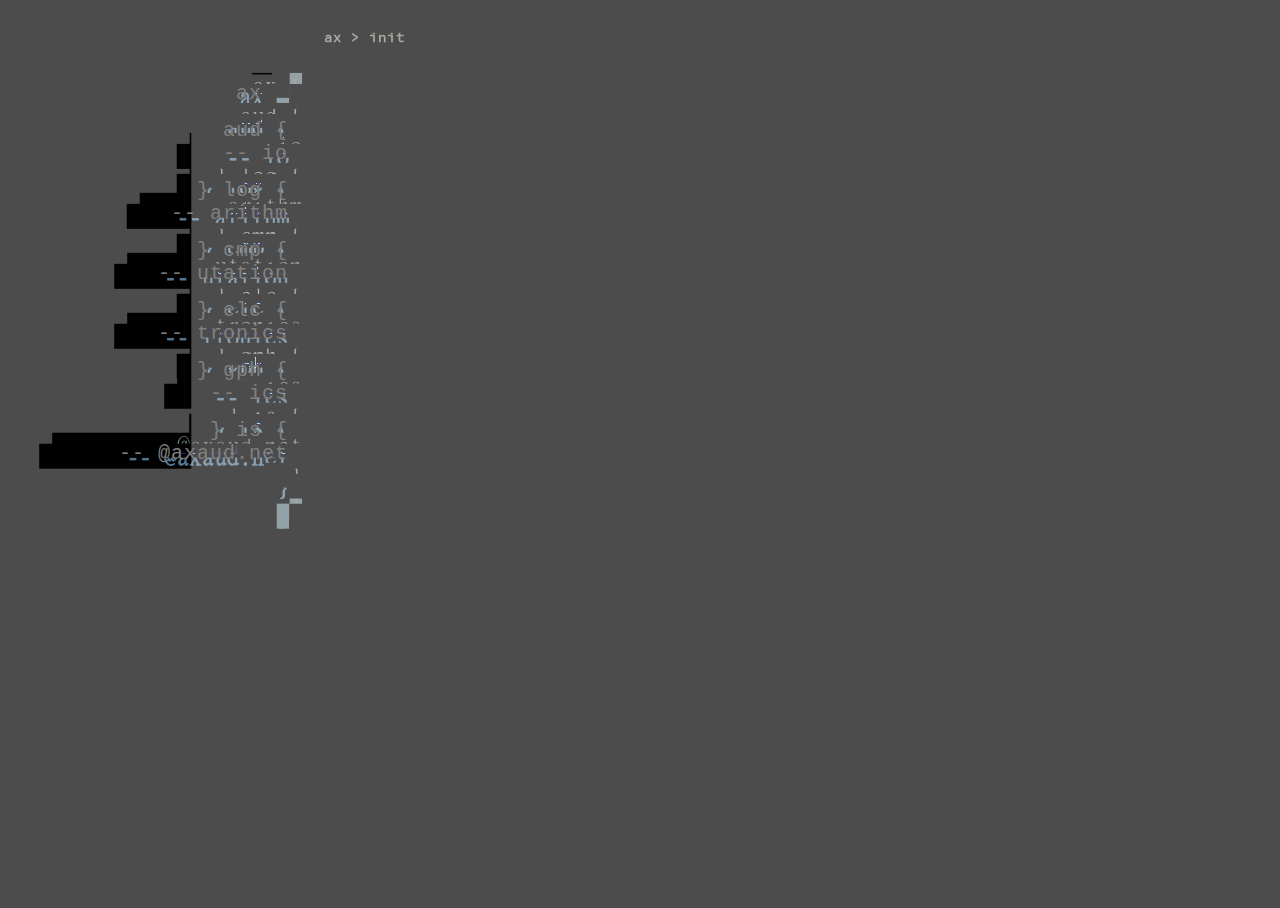
<file: index.html>
<!DOCTYPE html>
<html lang="en">
<head>
	<meta charset="utf-8">
	<meta name="description" content="experience ax">
	<meta name="keywords" content="audio, sound, music, records, stochastic, generative, algorithmic, algorave, electro, idm, breaks, concrete, electroacoustic, computation, programming, live, coding, electronics, circuits, visual, video, graphics, matrix">
	<meta name="author" content="axis">
	<meta name="viewport" content="width=device-width, initial-scale=1.0">
	<title>ax > web</title>
	<link href="/CSS/axstyle.css" rel="stylesheet" type="text/css">
	<link rel="shortcut icon" href="https://www.axaud.net/favicon.ico">
</head>
<body>
	<div class="container">
		<div class="sidebar">
			<ul>
				<li><pre><a href="index.html"><br><br>         ax</a></pre></li>
				<li><pre><a href="axaud.html">        aud {<br>        -- io</a></pre></li>
				<li><pre><a href="axlog.html">      } log {<br>    -- arithm</a></pre></li>
				<li><pre><a href="axcmp.html">      } cmp {<br>   -- utation</a></pre></li>
				<li><pre><a href="axelc.html">      } elc {<br>   -- tronics</a></pre></li>
				<li><pre><a href="axgph.html">      } gph {<br>       -- ics</a></pre></li>
				<li><pre><a href="axis.html">       } is {<br>-- @axaud.net<br><br></a></pre></li>
				<li><pre><a class="p_cw">© 20XX ax</a></pre></li>
			</ul>
		</div>
		<div class="main">
			<div class="localiser">
				<h4>ax > init</h4>
			</div>
			<div class="content">
			</div>
		</div>
	</div>
</body>
</html>
</file>
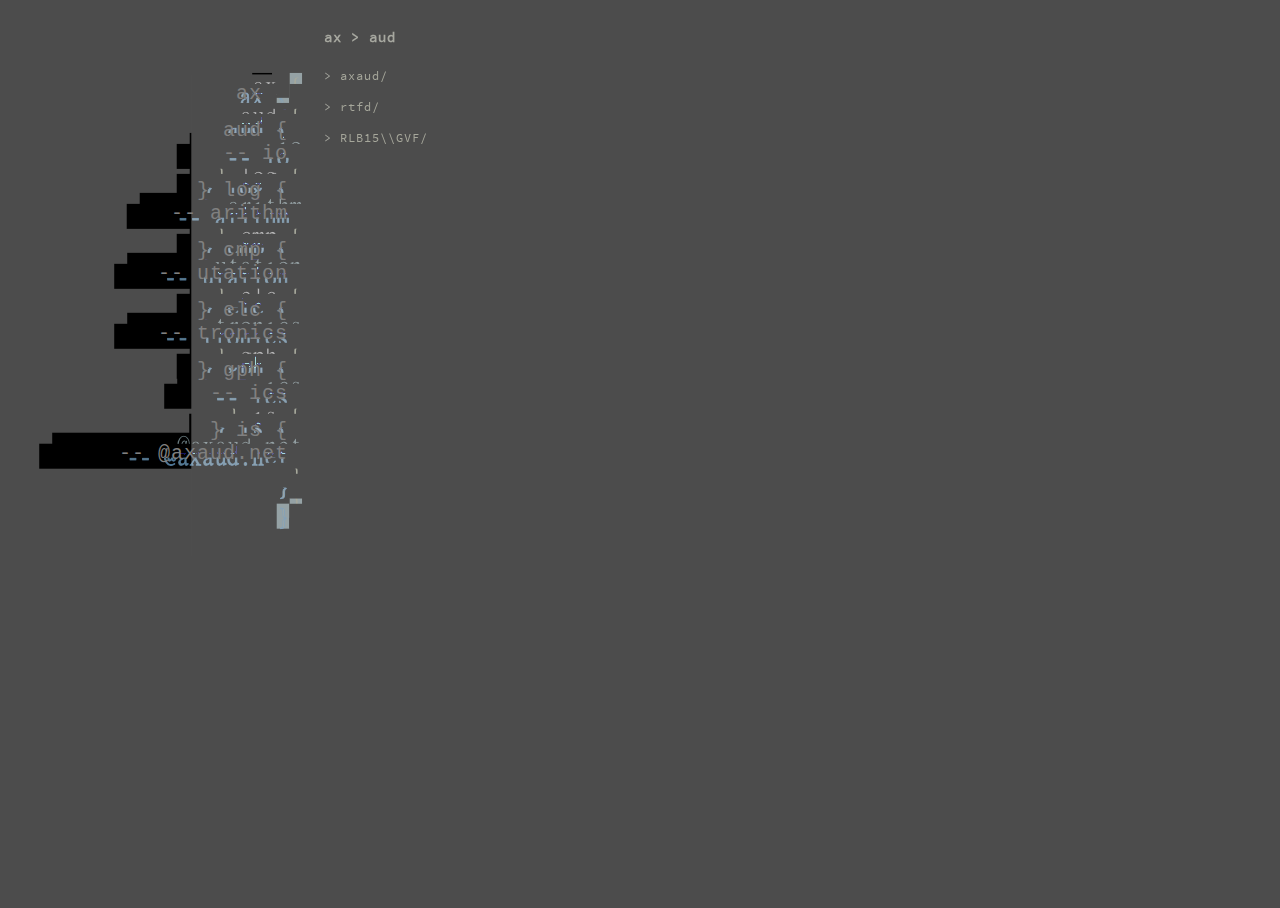
<file: axaud.html>
<!DOCTYPE html>
<html lang="en">
<head>
	<meta charset="utf-8">
	<meta name="description" content="experience ax">
	<meta name="keywords" content="audio, sound, music, records, stochastic, generative, algorithmic, algorave, electro, idm, breaks, concrete, electroacoustic, computation, programming, live, coding, electronics, circuits, visual, video, graphics, matrix">
	<meta name="author" content="axis">
	<meta name="viewport" content="width=device-width, initial-scale=1.0">
	<title>ax > web</title>
	<link href="/CSS/axstyle.css" rel="stylesheet" type="text/css">
	<link rel="shortcut icon" href="https://www.axaud.net/favicon.ico">
</head>
<body>
	<div class="container">
		<div class="sidebar">
			<ul>
				<li><pre><a href="index.html"><br><br>         ax</a></pre></li>
				<li><pre><a href="axaud.html">        aud {<br>        -- io</a></pre></li>
				<li><pre><a href="axlog.html">      } log {<br>    -- arithm</a></pre></li>
				<li><pre><a href="axcmp.html">      } cmp {<br>   -- utation</a></pre></li>
				<li><pre><a href="axelc.html">      } elc {<br>   -- tronics</a></pre></li>
				<li><pre><a href="axgph.html">      } gph {<br>       -- ics</a></pre></li>
				<li><pre><a href="axis.html">       } is {<br>-- @axaud.net<br><br></a></pre></li>
				<li><pre><a class="p_cw">© 20XX ax</a></pre></li>
			</ul>
		</div>
		<div class="main">
			<div class="localiser">
				<h4>ax > aud</h4>
				<p class="targeter">&gt; <a href="#axaud" onclick="contentReload('axaud');">axaud/</a></p>
				<p class="targeter">&gt; <a href="#rtfd" onclick="contentReload('rtfd');">rtfd/</a></p>
				<p class="targeter">&gt; <a href="#rlb15gvf" onclick="contentReload('rlb15gvf');">RLB15\\GVF/</a></p>
			</div>
			<div class="worx">
				<div id="axaud">
				<h3>axaud</h3>
				<iframe style="border: 0; width: 170px; height: 170px;" src="https://bandcamp.com/EmbeddedPlayer/album=40717601/size=large/bgcol=333333/linkcol=a6a79f/minimal=true/transparent=true/" seamless><a href="http://axaud.bandcamp.com/album/d2fycgvkihvwigluihbsyxn0awm">d2FycGVkIHVwIGluIHBsYXN0aWM= by axaud</a></iframe>
				<iframe style="border: 0; width: 170px; height: 170px;" src="https://bandcamp.com/EmbeddedPlayer/album=410623544/size=large/bgcol=333333/linkcol=a6a79f/minimal=true/transparent=true/" seamless><a href="http://axaud.bandcamp.com/album/happy-happy">happy happy by axaud</a></iframe>
				<iframe style="border: 0; width: 170px; height: 170px;" src="https://bandcamp.com/EmbeddedPlayer/album=3985800482/size=large/bgcol=333333/linkcol=a6a79f/minimal=true/transparent=true/" seamless><a href="http://axaud.bandcamp.com/album/pseudo-sapo-urbano-deprimente">pseudo - sapo - urbano - deprimente by axaud</a></iframe>
				<iframe style="border: 0; width: 170px; height: 170px;" src="https://bandcamp.com/EmbeddedPlayer/album=285833963/size=large/bgcol=333333/linkcol=a6a79f/minimal=true/transparent=true/" seamless><a href="http://axaud.bandcamp.com/album/-">ハイパーコネクテッド by axaud</a></iframe>
				<iframe style="border: 0; width: 170px; height: 170px;" src="https://bandcamp.com/EmbeddedPlayer/album=399723414/size=large/bgcol=333333/linkcol=a6a79f/minimal=true/transparent=true/" seamless><a href="http://axaud.bandcamp.com/album/m-sica-t-t">Música tótó by axaud</a></iframe>
				</div>
				<div id="rtfd">
				<h3><a href="https://noemata.net/rtfd/">rtfd/</a> [ANcollab w/ <a href="https://noemata.net/number/">noemata</a>]</h3>
				<iframe style="border: 0; width: 170px; height: 170px;" src="https://bandcamp.com/EmbeddedPlayer/album=2112127504/size=large/bgcol=333333/linkcol=a6a79f/minimal=true/transparent=true/" seamless><a href="http://axaud.bandcamp.com/album/stats-will-be-stats">stats will be stats by rtfd</a></iframe>
				</div>
				<div id="rlb15gvf">
				<h3>xFOIFed</h3>
				<p>RLB15\GVF</p>
				<iframe style="border: 0; width: 170px; height: 170px;" src="https://bandcamp.com/EmbeddedPlayer/album=2262673999/size=large/bgcol=333333/linkcol=a6a79f/minimal=true/transparent=true/" seamless><a href="http://axaud.bandcamp.com/album/w-h-ome">w  h    &amp;&amp;  ome↹ by RLB15\GVF</a></iframe>
				</div>
			</div>
		</div>
	</div>
	<script type='text/javascript'>
		function contentReload(DivID) {
			window.location.hash = DivID;
			window.location.reload(true);
			return false;
		}
	</script>
</body>
</html>
</file>
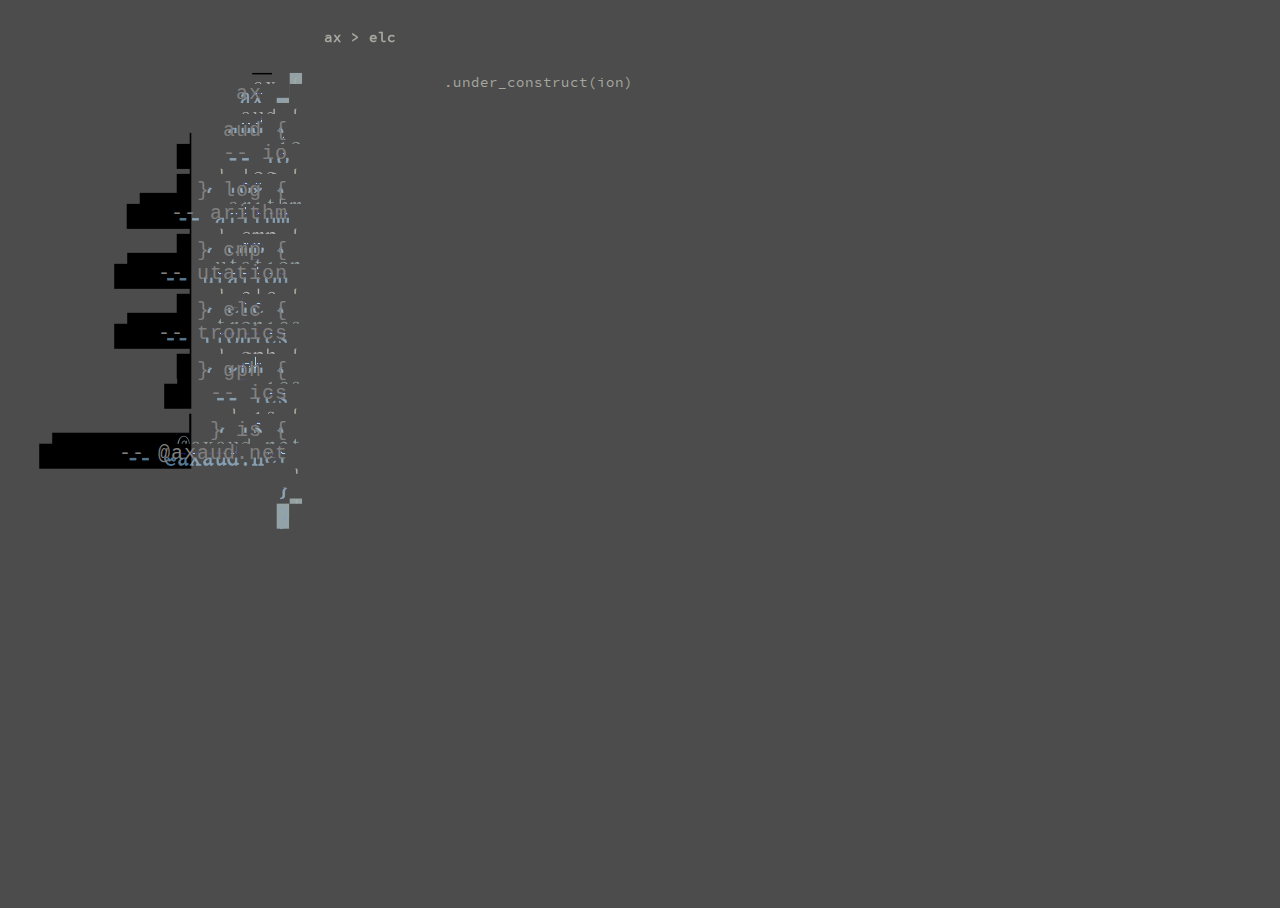
<file: axelc.html>
<!DOCTYPE html>
<html lang="en">
<head>
	<meta charset="utf-8">
	<meta name="description" content="experience ax">
	<meta name="keywords" content="audio, sound, music, records, stochastic, generative, algorithmic, algorave, electro, idm, breaks, concrete, electroacoustic, computation, programming, live, coding, electronics, circuits, visual, video, graphics, matrix">
	<meta name="author" content="axis">
	<meta name="viewport" content="width=device-width, initial-scale=1.0">
	<title>ax > web</title>
	<link href="/CSS/axstyle.css" rel="stylesheet" type="text/css">
	<link rel="shortcut icon" href="https://www.axaud.net/favicon.ico">
</head>
<body>
	<div class="container">
		<div class="sidebar">
			<ul>
				<li><pre><a href="index.html"><br><br>         ax</a></pre></li>
				<li><pre><a href="axaud.html">        aud {<br>        -- io</a></pre></li>
				<li><pre><a href="axlog.html">      } log {<br>    -- arithm</a></pre></li>
				<li><pre><a href="axcmp.html">      } cmp {<br>   -- utation</a></pre></li>
				<li><pre><a href="axelc.html">      } elc {<br>   -- tronics</a></pre></li>
				<li><pre><a href="axgph.html">      } gph {<br>       -- ics</a></pre></li>
				<li><pre><a href="axis.html">       } is {<br>-- @axaud.net<br><br></a></pre></li>
				<li><pre><a class="p_cw">© 20XX ax</a></pre></li>
			</ul>
		</div>
		<div class="main">
			<div class="localiser">
				<h4>ax > elc</h4>
			</div>
			<div class="content">
				<p>.under_construct(ion)</p>
				<br>
			</div>
		</div>
	</div>
</body>
</html>
</file>
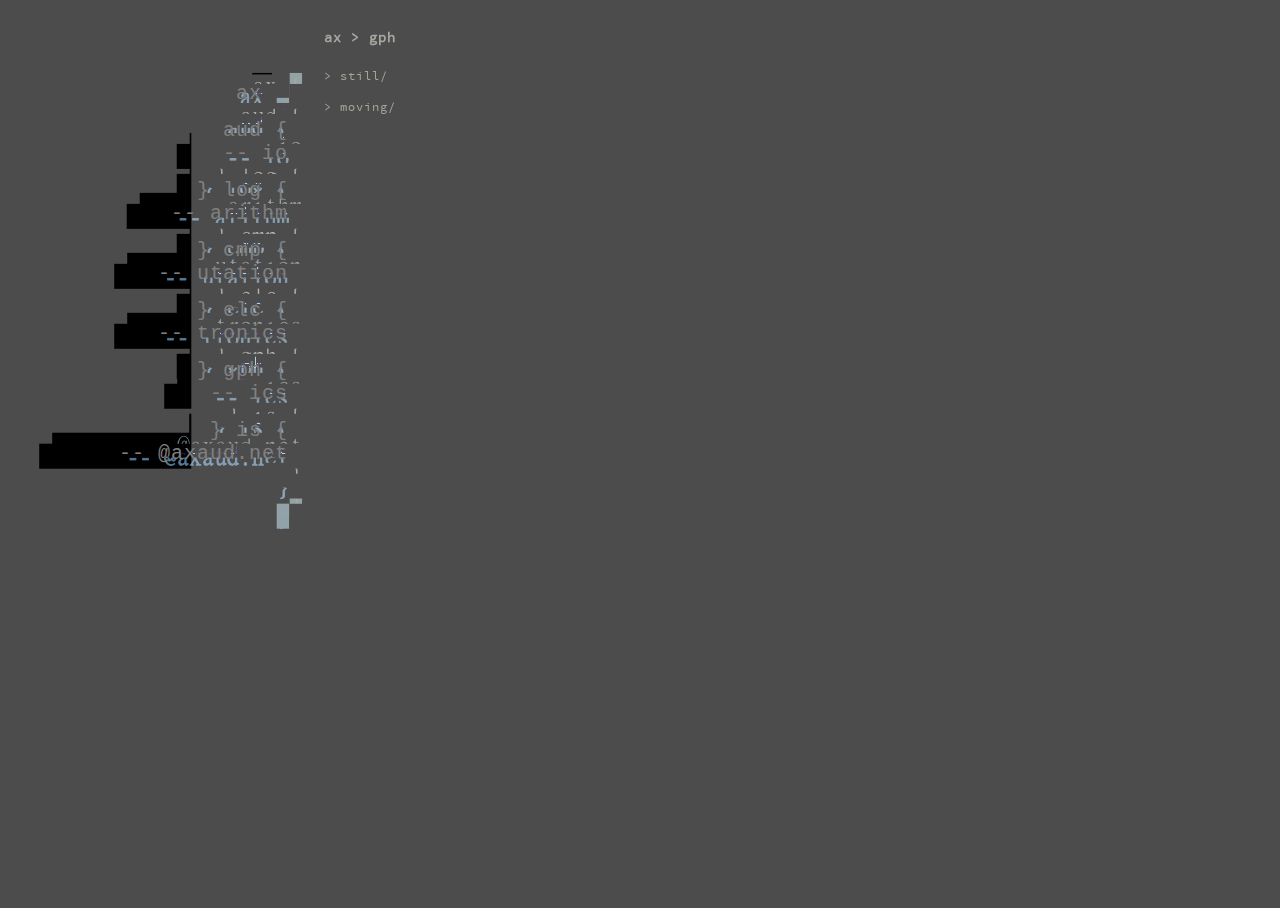
<file: axgph.html>
<!DOCTYPE html>
<html lang="en" class="no-js">
<head>
	<meta charset="utf-8">
	<meta name="description" content="experience ax">
	<meta name="keywords" content="audio, sound, music, records, stochastic, generative, algorithmic, algorave, electro, idm, breaks, concrete, electroacoustic, computation, programming, live, coding, electronics, circuits, visual, video, graphics, matrix">
	<meta name="author" content="axis">
	<meta name="viewport" content="width=device-width, initial-scale=1.0">
	<title>ax > web</title>
	<link href="/CSS/axstyle.css" rel="stylesheet" type="text/css">
	<link rel="shortcut icon" href="https://www.axaud.net/favicon.ico">
	<script>document.documentElement.classList.remove("no-js");</script>
</head>
<body>
	<div class="container">
		<div class="sidebar">
			<ul>
				<li><pre><a href="index.html"><br><br>         ax</a></pre></li>
				<li><pre><a href="axaud.html">        aud {<br>        -- io</a></pre></li>
				<li><pre><a href="axlog.html">      } log {<br>    -- arithm</a></pre></li>
				<li><pre><a href="axcmp.html">      } cmp {<br>   -- utation</a></pre></li>
				<li><pre><a href="axelc.html">      } elc {<br>   -- tronics</a></pre></li>
				<li><pre><a href="axgph.html">      } gph {<br>       -- ics</a></pre></li>
				<li><pre><a href="axis.html">       } is {<br>-- @axaud.net<br><br></a></pre></li>
				<li><pre><a class="p_cw">© 20XX ax</a></pre></li>
			</ul>
		</div>
		<div class="main">
			<div class="localiser">
				<h4>ax > gph</h4>
				<p class="targeter">&gt; <a href="#still" class="show_still">still/</a></p>
				<p class="targeter">&gt; <a href="#moving" class="show_moving">moving/</a></p>
			</div>
			<div class="content">
				<noscript>&lt;noscript&gt; javascript is disabled in your browser, please enable it to visualise this content &lt;/noscript&gt;</noscript>
				<div id="still">
					<h3>still</h3>
					<picture>
						<source srcset="/images/still/bt_067.jpg" media="(min-width: 1200px)">
						<source srcset="/images/still/mt_067.jpg" media="(min-width: 700px)">
						<source srcset="/images/still/st_067.jpg" media="(min-width: 300px)">
						<img src="/images/still/mt_067.jpg" alt="still" />
					</picture>
					<br><br><br>
				</div>
				<div id="moving">
					<h3>moving</h3>
					<div class="vid_wrapper">
						<p>soon enough...</p>
					</div>
				</div>
			</div>
		</div>
	</div>
	<script src="https://ajax.googleapis.com/ajax/libs/jquery/3.4.1/jquery.min.js"></script>
	<script type='text/javascript'>
		// div selective display
		$(document).ready(function(){
			$(".show_still").click(function(){
				$('#still').css("display","initial");
				$('#moving').css("display","none");
			});
			$(".show_moving").click(function(){
				$('#still').css("display","none");
				$('#moving').css("display","initial");
			});
		});
	</script>
	<script type='text/javascript'>
		// native lazy loading
		if ("loading" in HTMLImageElement.prototype) {
			const lazySources = document.querySelectorAll("picture.lazy");
			entries.forEach(function(entry) {
				entry.target.srcset = entry.target.dataset.srcset;
				entry.target.nextElementSibling.srcset = entry.target.dataset.srcset;
				entry.target.nextElementSibling.srcset = entry.target.dataset.srcset;
				entry.target.nextElementSibling.classList.add("fade-in");
				entry.target.classList.remove("lazy");
				lazySourceObserver.unobserve(entry.target);
			});
		}
		// custom lazy loading
		else {
			if (!!window.IntersectionObserver) {
				let lazySourceObserver =
					new IntersectionObserver(function(entries, observer) {
						entries.forEach(function(entry) {
							if (entry.isIntersecting) {
								entry.target.srcset = entry.target.dataset.srcset;
								entry.target.nextElementSibling.srcset = entry.target.dataset.srcset;
								entry.target.nextElementSibling.srcset = entry.target.dataset.srcset;
								entry.target.nextElementSibling.classList.add("fade-in");
								entry.target.classList.remove("lazy");
								lazySourceObserver.unobserve(entry.target);
							}
						});
					}, {rootMargin:"0px 0px 512px 0px"});
				document.querySelectorAll("picture.lazy").forEach(function(picture) {
					lazySourceObserver.observe(picture)
				});
				// unsupported lazy loading
			} else {
				document.addEventListener("DOMContentLoaded", function() {
					let lazyImages = [].slice.call(document.querySelectorAll("picture.lazy"));
					let active = false; const lazyLoad = function() {
						if (active === false) {
							active = true;

							setTimeout(function() {
								lazyImages.forEach(function(lazyImage) {
									if ((lazyImage.getBoundingClientRect().top <= window.innerHeight && lazyImage.getBoundingClientRect().bottom >= 0) && getComputedStyle(lazyImage).display !== "none") {
									lazyImage.srcset = lazyImage.dataset.srcset;
									lazyImage.nextElementSibling.srcset = lazyImage.dataset.srcset;
									lazyImage.nextElementSibling.srcset = lazyImage.dataset.srcset;
									lazyImage.nextElementSibling.classList.add("fade-in");
									lazyImage.classList.remove("lazy");

										lazyImages = lazyImages.filter(function(image) {
											return image !== lazyImage;
										});

										if (lazyImages.length === 0) {
											document.removeEventListener("scroll", lazyLoad);
											window.removeEventListener("resize", lazyLoad);
											window.removeEventListener("orientationchange", lazyLoad);
										}
									}
								});

								active = false;
							}, 200);
						}
					};

					document.addEventListener("scroll", lazyLoad);
					window.addEventListener("resize", lazyLoad);
					window.addEventListener("orientationchange", lazyLoad);
				});
			}
		}
	</script>
</body>
</html>
</file>
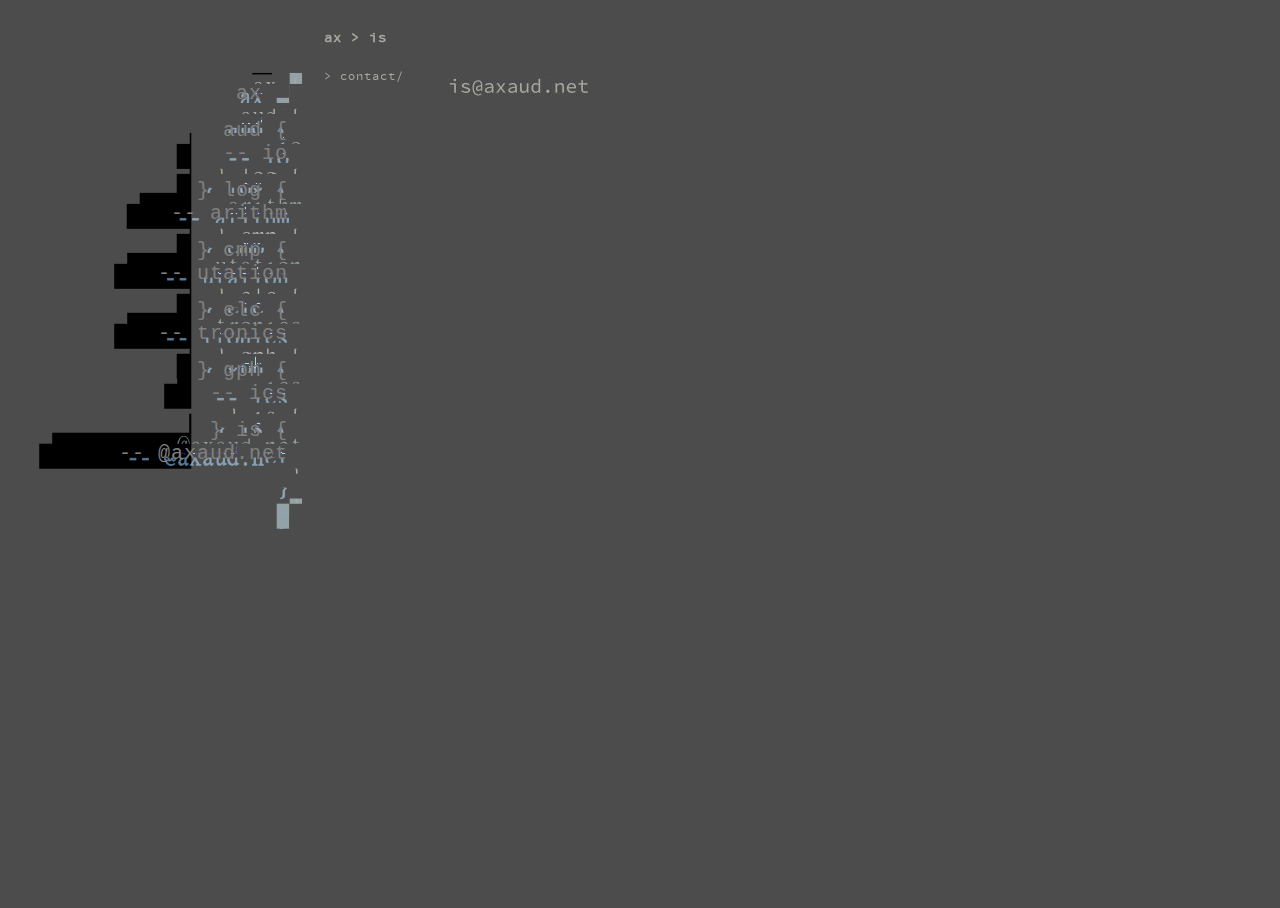
<file: axis.html>
<!DOCTYPE html>
<html lang="en">
<head>
	<meta charset="utf-8">
	<meta name="description" content="experience ax">
	<meta name="keywords" content="audio, sound, music, records, stochastic, generative, algorithmic, algorave, electro, idm, breaks, concrete, electroacoustic, computation, programming, live, coding, electronics, circuits, visual, video, graphics, matrix">
	<meta name="author" content="axis">
	<meta name="viewport" content="width=device-width, initial-scale=1.0">
	<title>ax > web</title>
	<link href="/CSS/axstyle.css" rel="stylesheet" type="text/css">
	<link rel="shortcut icon" href="https://www.axaud.net/favicon.ico">
</head>
<body>
	<div class="container">
		<div class="sidebar">
			<ul>
				<li><pre><a href="index.html"><br><br>         ax</a></pre></li>
				<li><pre><a href="axaud.html">        aud {<br>        -- io</a></pre></li>
				<li><pre><a href="axlog.html">      } log {<br>    -- arithm</a></pre></li>
				<li><pre><a href="axcmp.html">      } cmp {<br>   -- utation</a></pre></li>
				<li><pre><a href="axelc.html">      } elc {<br>   -- tronics</a></pre></li>
				<li><pre><a href="axgph.html">      } gph {<br>       -- ics</a></pre></li>
				<li><pre><a href="axis.html">       } is {<br>-- @axaud.net<br><br></a></pre></li>
				<li><pre><a class="p_cw">© 20XX ax</a></pre></li>
			</ul>
		</div>
		<div class="main">
			<div class="localiser">
				<h4> ax > is </h4>
				<p class="targeter">&gt; contact/</p>
			</div>
			<div class="content">
				<div>
				<img src="/images/is.jpg" alt="contact" height="30" width="150">
				</div>
			</div>
		</div>
	</div>
</body>
</html>
</file>
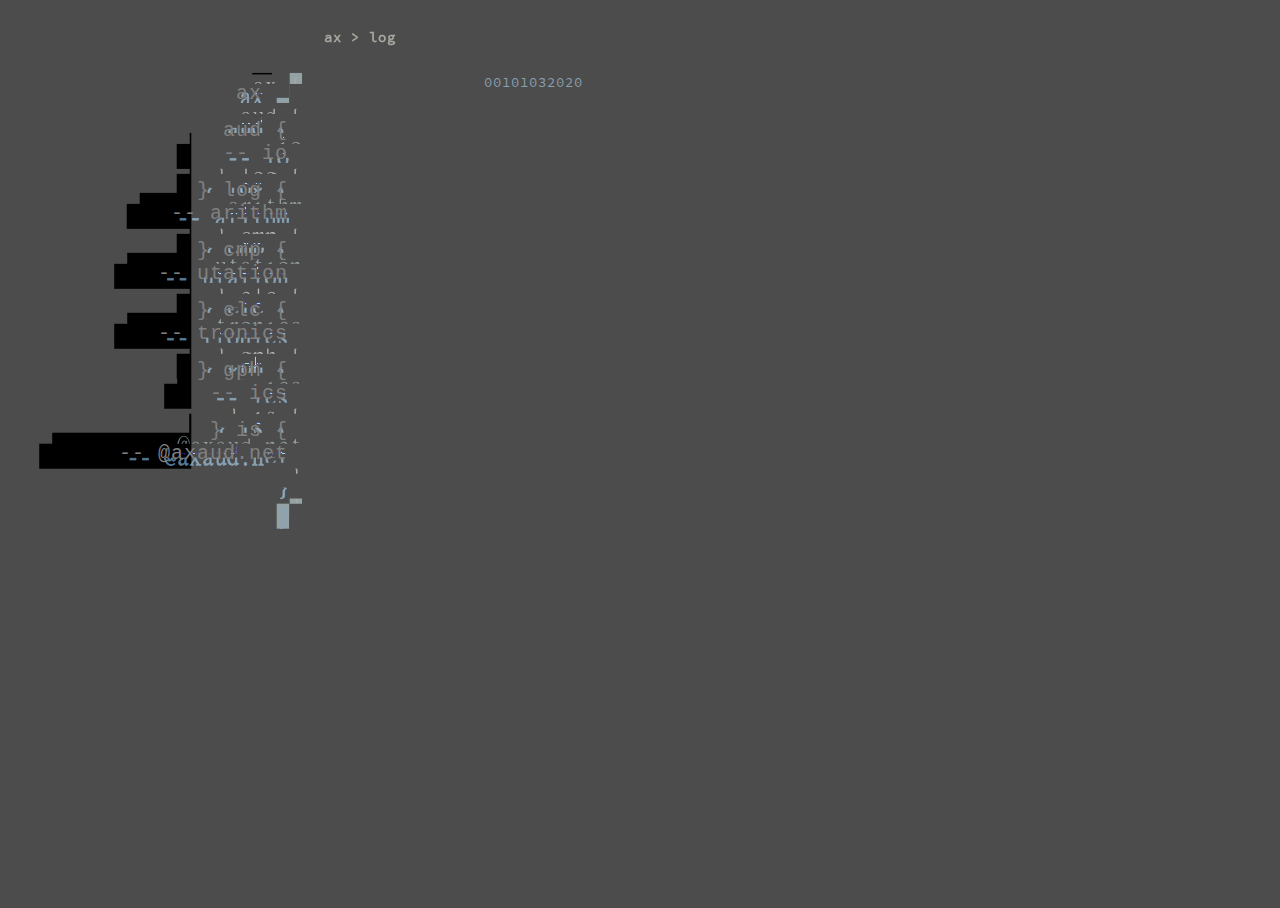
<file: axlog.html>
<!DOCTYPE html>
<html lang="en">
<head>
	<meta charset="utf-8">
	<meta name="description" content="experience ax">
	<meta name="keywords" content="audio, sound, music, records, stochastic, generative, algorithmic, algorave, electro, idm, breaks, concrete, electroacoustic, computation, programming, live, coding, electronics, circuits, visual, video, graphics, matrix">
	<meta name="author" content="axis">
	<meta name="viewport" content="width=device-width, initial-scale=1.0">
	<title>ax > web</title>
	<link href="/CSS/axstyle.css" rel="stylesheet" type="text/css">
	<link rel="shortcut icon" href="https://www.axaud.net/favicon.ico">
</head>
<body>
	<div class="container">
		<div class="sidebar">
			<ul>
				<li><pre><a href="index.html"><br><br>         ax</a></pre></li>
				<li><pre><a href="axaud.html">        aud {<br>        -- io</a></pre></li>
				<li><pre><a href="axlog.html">      } log {<br>    -- arithm</a></pre></li>
				<li><pre><a href="axcmp.html">      } cmp {<br>   -- utation</a></pre></li>
				<li><pre><a href="axelc.html">      } elc {<br>   -- tronics</a></pre></li>
				<li><pre><a href="axgph.html">      } gph {<br>       -- ics</a></pre></li>
				<li><pre><a href="axis.html">       } is {<br>-- @axaud.net<br><br></a></pre></li>
				<li><pre><a class="p_cw">© 20XX ax</a></pre></li>
			</ul>
		</div>
		<div class="main">
			<div class="localiser">
				<h4>ax > log </h4>
			</div>
			<div class="post post_entry">
				<ul>
					<li><a href="posts/001.html">00101032020</a></li>
				</ul>
			</div>
		</div>
	</div>
</body>
</html>
</file>
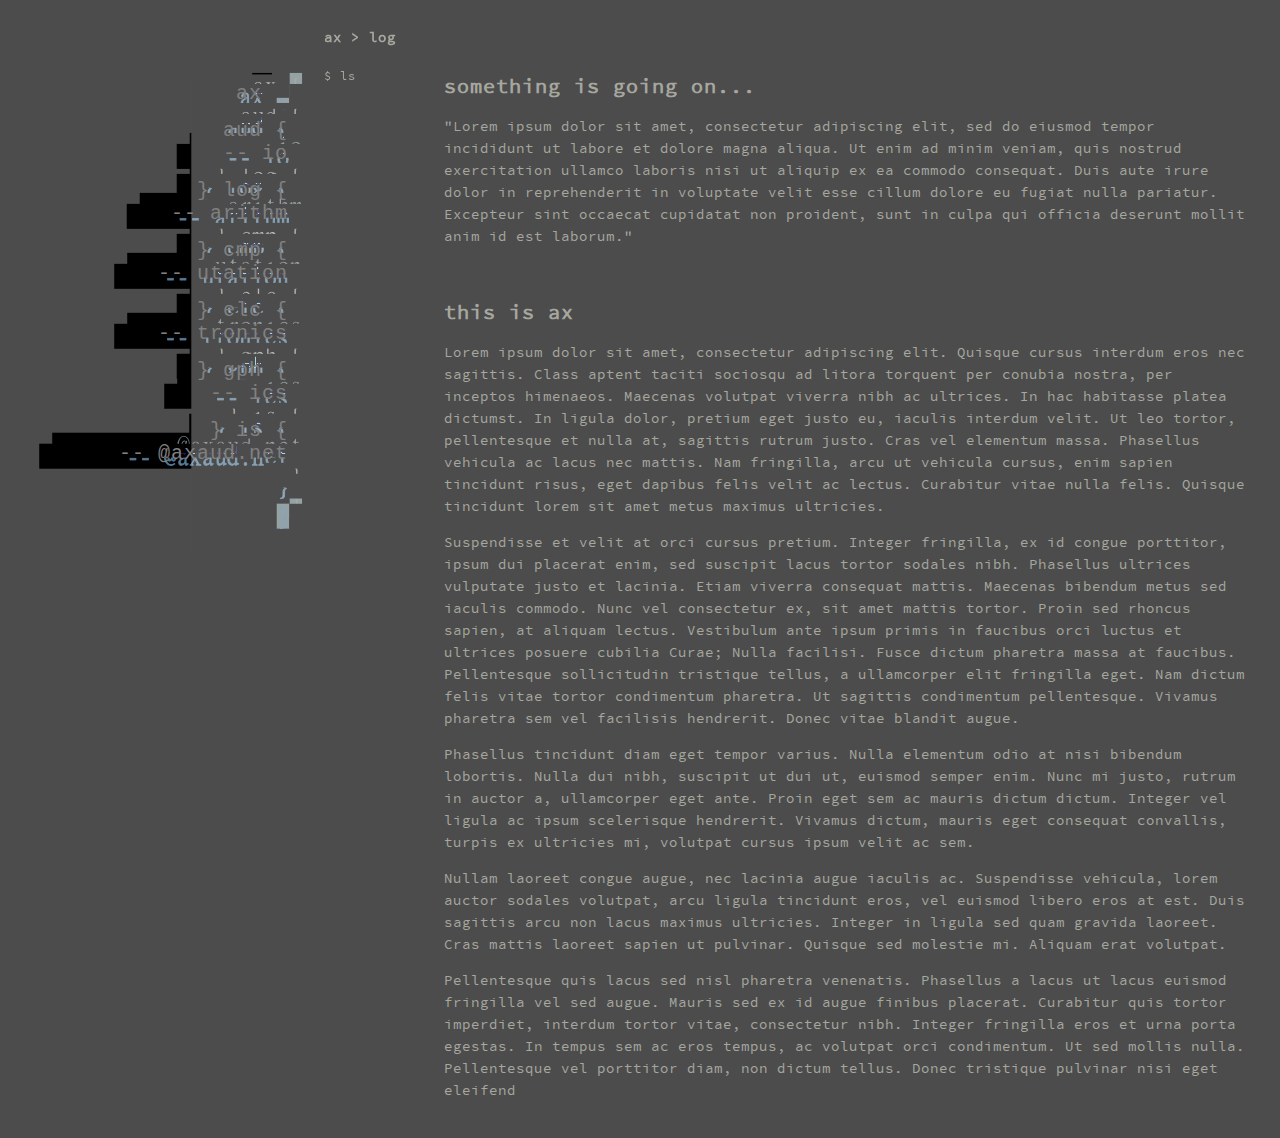
<file: posts/000.html>
<!DOCTYPE html>
<html lang="en">
<head>
	<meta charset="utf-8">
	<meta name="description" content="media matrices">
	<meta name="keywords" content="audio, sound, music, stochastic, generative, algorithmic, algorave, electro, idm, breaks, concrete, electroacoustic, computation, programming, live, coding, electronics, circuits, visual, video, graphics, matrix">
	<meta name="author" content="axis">
	<meta name="viewport" content="width=device-width, initial-scale=1.0">
	<title>ax > web</title>
	<link href="/../CSS/axstyle.css" rel="stylesheet" type="text/css">
	<link rel="shortcut icon" href="https://www.axaud.net/favicon.ico">
</head>
<body>
	<div class="container">
		<div class="sidebar">
			<ul>
				<li><pre><a href="../index.html"><br><br>         ax</a></pre></li>
				<li><pre><a href="../axaud.html">        aud {<br>        -- io</a></pre></li>
				<li><pre><a href="../axlog.html">      } log {<br>    -- arithm</a></pre></li>
				<li><pre><a href="../axcmp.html">      } cmp {<br>   -- utation</a></pre></li>
				<li><pre><a href="../axelc.html">      } elc {<br>   -- tronics</a></pre></li>
				<li><pre><a href="../axgph.html">      } gph {<br>       -- ics</a></pre></li>
				<li><pre><a href="../axis.html">       } is {<br>-- @axaud.net<br><br></a></pre></li>
				<li><pre><a class="p_cw">© 20XX ax</a></pre></li>
			</ul>
		</div>
		<div class="main">
			<div class="localiser">
				<h4>ax > log</h4>
				<p class="targeter">$ <a href="../axlog.html">ls</a></p>
			</div>
			<div class="content">
				<!--<div class="img_container">
					<img src="../images/2jh9.jpg" alt="origin" class="blg_image">
					<div class="img_description">
					<p>this is a test</p>
				</div>-->
			<p><span class="p_start">something is going on...</span></p>
				<p>"Lorem ipsum dolor sit amet, consectetur adipiscing elit, sed do eiusmod tempor incididunt ut labore et dolore magna aliqua. Ut enim ad minim veniam, quis nostrud exercitation ullamco laboris nisi ut aliquip ex ea commodo consequat. Duis aute irure dolor in reprehenderit in voluptate velit esse cillum dolore eu fugiat nulla pariatur. Excepteur sint occaecat cupidatat non proident, sunt in culpa qui officia deserunt mollit anim id est laborum."</p>
				<br>
				<p><span class="p_start">this is ax</span></p>
				<p>Lorem ipsum dolor sit amet, consectetur adipiscing elit. Quisque cursus interdum eros nec sagittis. Class aptent taciti sociosqu ad litora torquent per conubia nostra, per inceptos himenaeos. Maecenas volutpat viverra nibh ac ultrices. In hac habitasse platea dictumst. In ligula dolor, pretium eget justo eu, iaculis interdum velit. Ut leo tortor, pellentesque et nulla at, sagittis rutrum justo. Cras vel elementum massa. Phasellus vehicula ac lacus nec mattis. Nam fringilla, arcu ut vehicula cursus, enim sapien tincidunt risus, eget dapibus felis velit ac lectus. Curabitur vitae nulla felis. Quisque tincidunt lorem sit amet metus maximus ultricies.</p>
				<p>Suspendisse et velit at orci cursus pretium. Integer fringilla, ex id congue porttitor, ipsum dui placerat enim, sed suscipit lacus tortor sodales nibh. Phasellus ultrices vulputate justo et lacinia. Etiam viverra consequat mattis. Maecenas bibendum metus sed iaculis commodo. Nunc vel consectetur ex, sit amet mattis tortor. Proin sed rhoncus sapien, at aliquam lectus. Vestibulum ante ipsum primis in faucibus orci luctus et ultrices posuere cubilia Curae; Nulla facilisi. Fusce dictum pharetra massa at faucibus. Pellentesque sollicitudin tristique tellus, a ullamcorper elit fringilla eget. Nam dictum felis vitae tortor condimentum pharetra. Ut sagittis condimentum pellentesque. Vivamus pharetra sem vel facilisis hendrerit. Donec vitae blandit augue.</p>
				<p>Phasellus tincidunt diam eget tempor varius. Nulla elementum odio at nisi bibendum lobortis. Nulla dui nibh, suscipit ut dui ut, euismod semper enim. Nunc mi justo, rutrum in auctor a, ullamcorper eget ante. Proin eget sem ac mauris dictum dictum. Integer vel ligula ac ipsum scelerisque hendrerit. Vivamus dictum, mauris eget consequat convallis, turpis ex ultricies mi, volutpat cursus ipsum velit ac sem.</p>
				<p>Nullam laoreet congue augue, nec lacinia augue iaculis ac. Suspendisse vehicula, lorem auctor sodales volutpat, arcu ligula tincidunt eros, vel euismod libero eros at est. Duis sagittis arcu non lacus maximus ultricies. Integer in ligula sed quam gravida laoreet. Cras mattis laoreet sapien ut pulvinar. Quisque sed molestie mi. Aliquam erat volutpat.</p>
				<p>Pellentesque quis lacus sed nisl pharetra venenatis. Phasellus a lacus ut lacus euismod fringilla vel sed augue. Mauris sed ex id augue finibus placerat. Curabitur quis tortor imperdiet, interdum tortor vitae, consectetur nibh. Integer fringilla eros et urna porta egestas. In tempus sem ac eros tempus, ac volutpat orci condimentum. Ut sed mollis nulla. Pellentesque vel porttitor diam, non dictum tellus. Donec tristique pulvinar nisi eget eleifend</p>
				<br>
			</div>
		</div>
	</div>
</body>
</html>
</file>
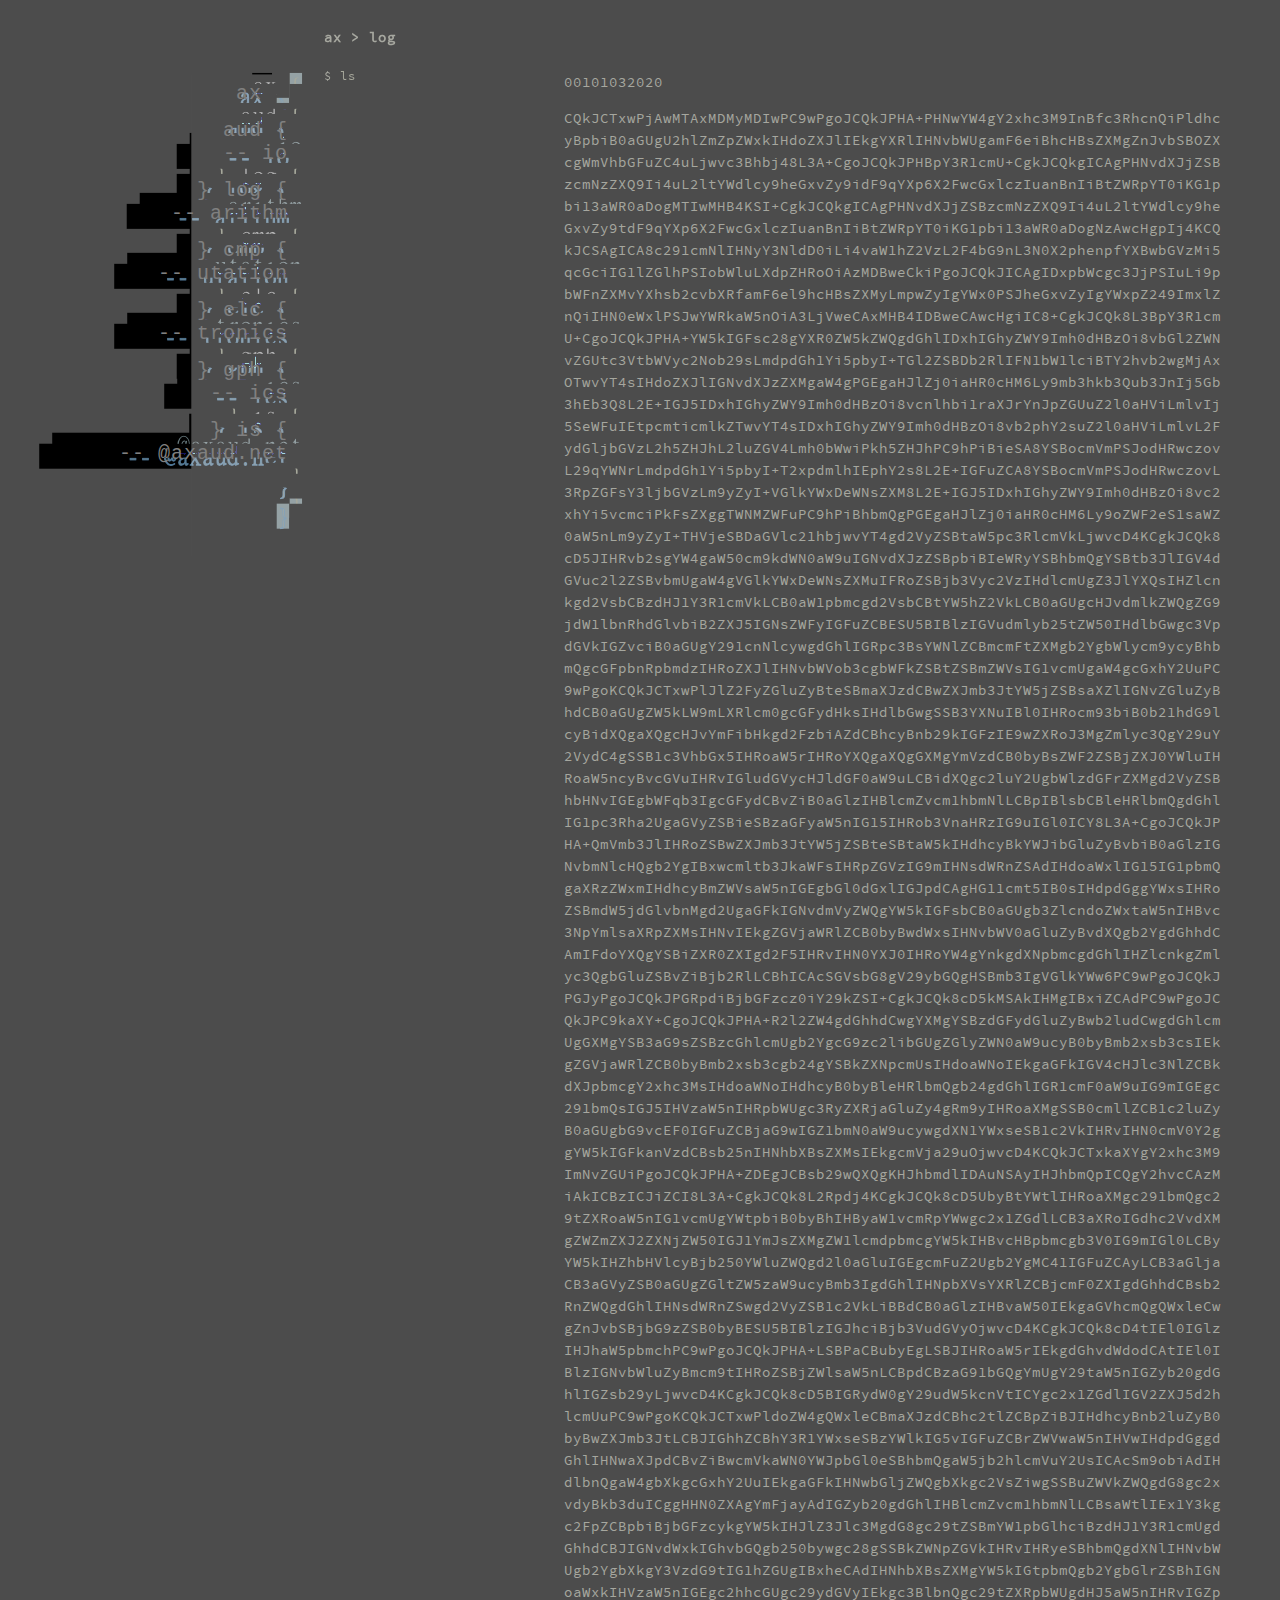
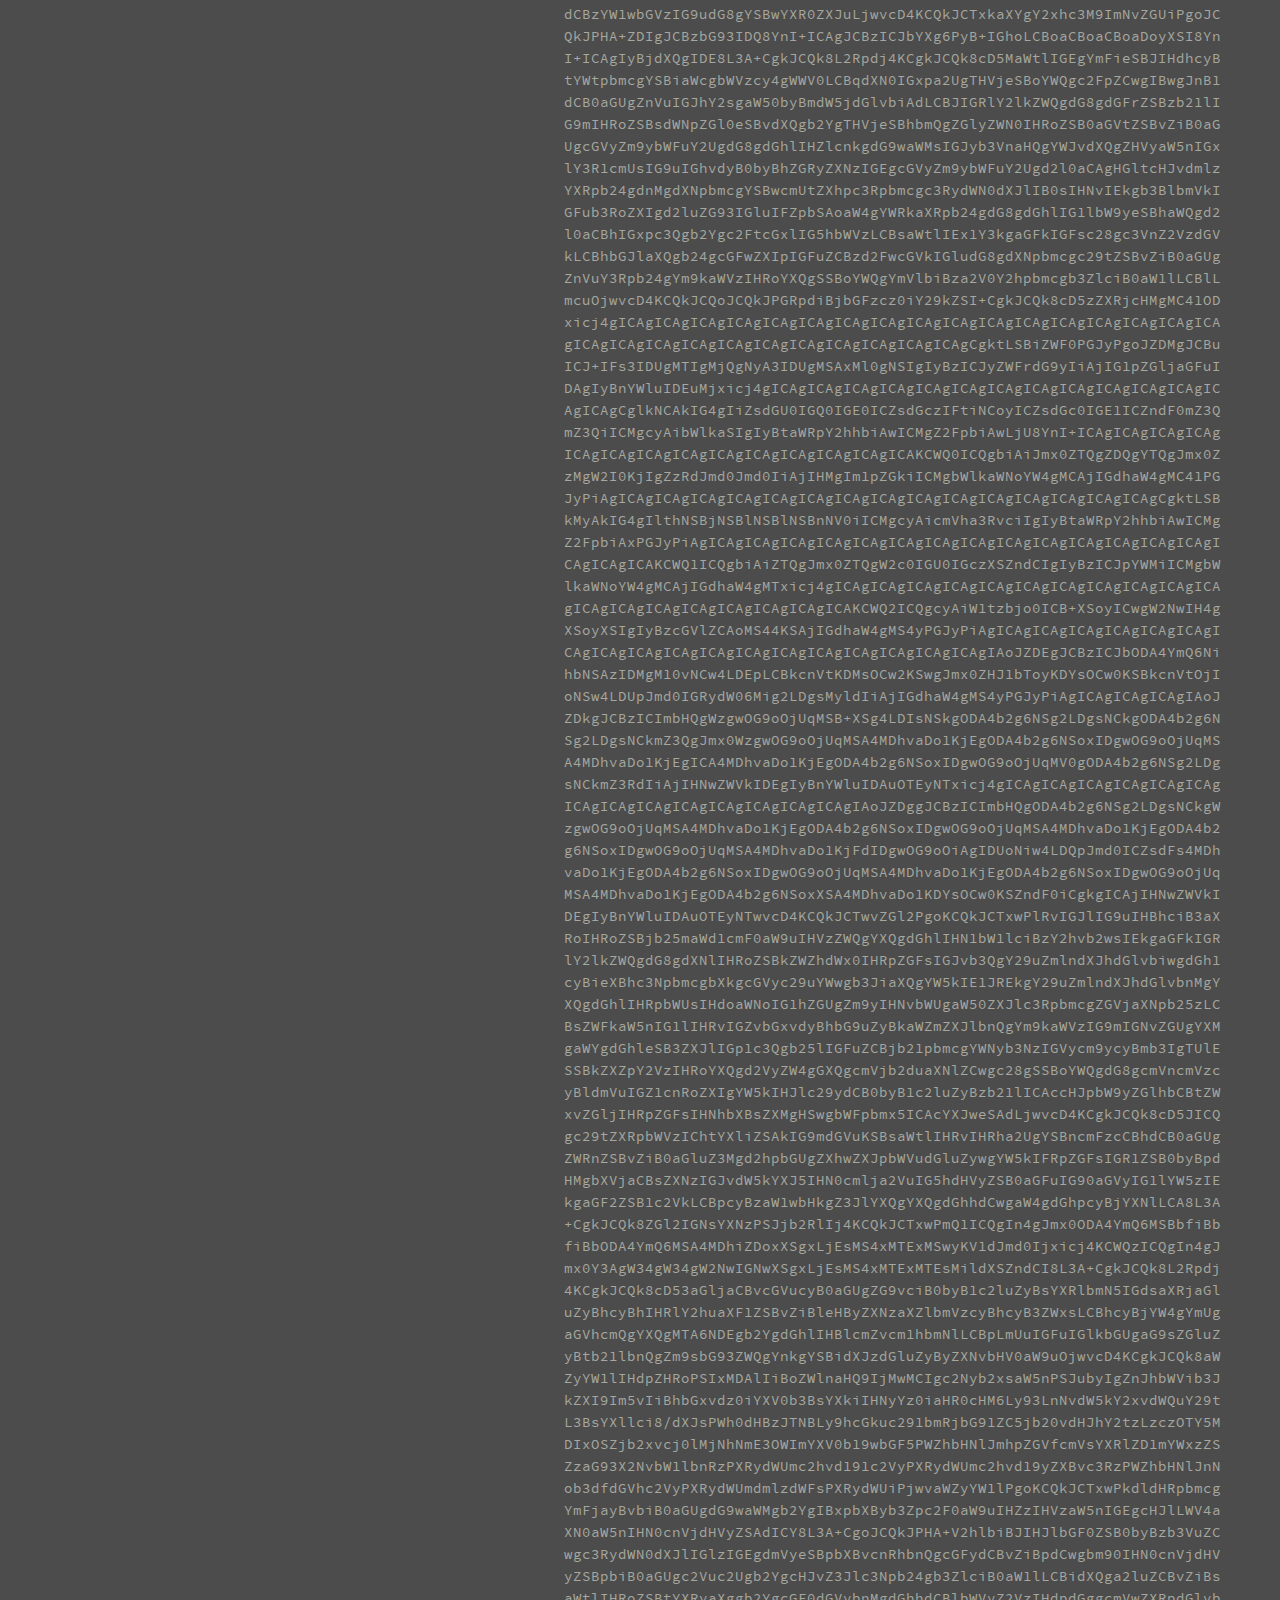
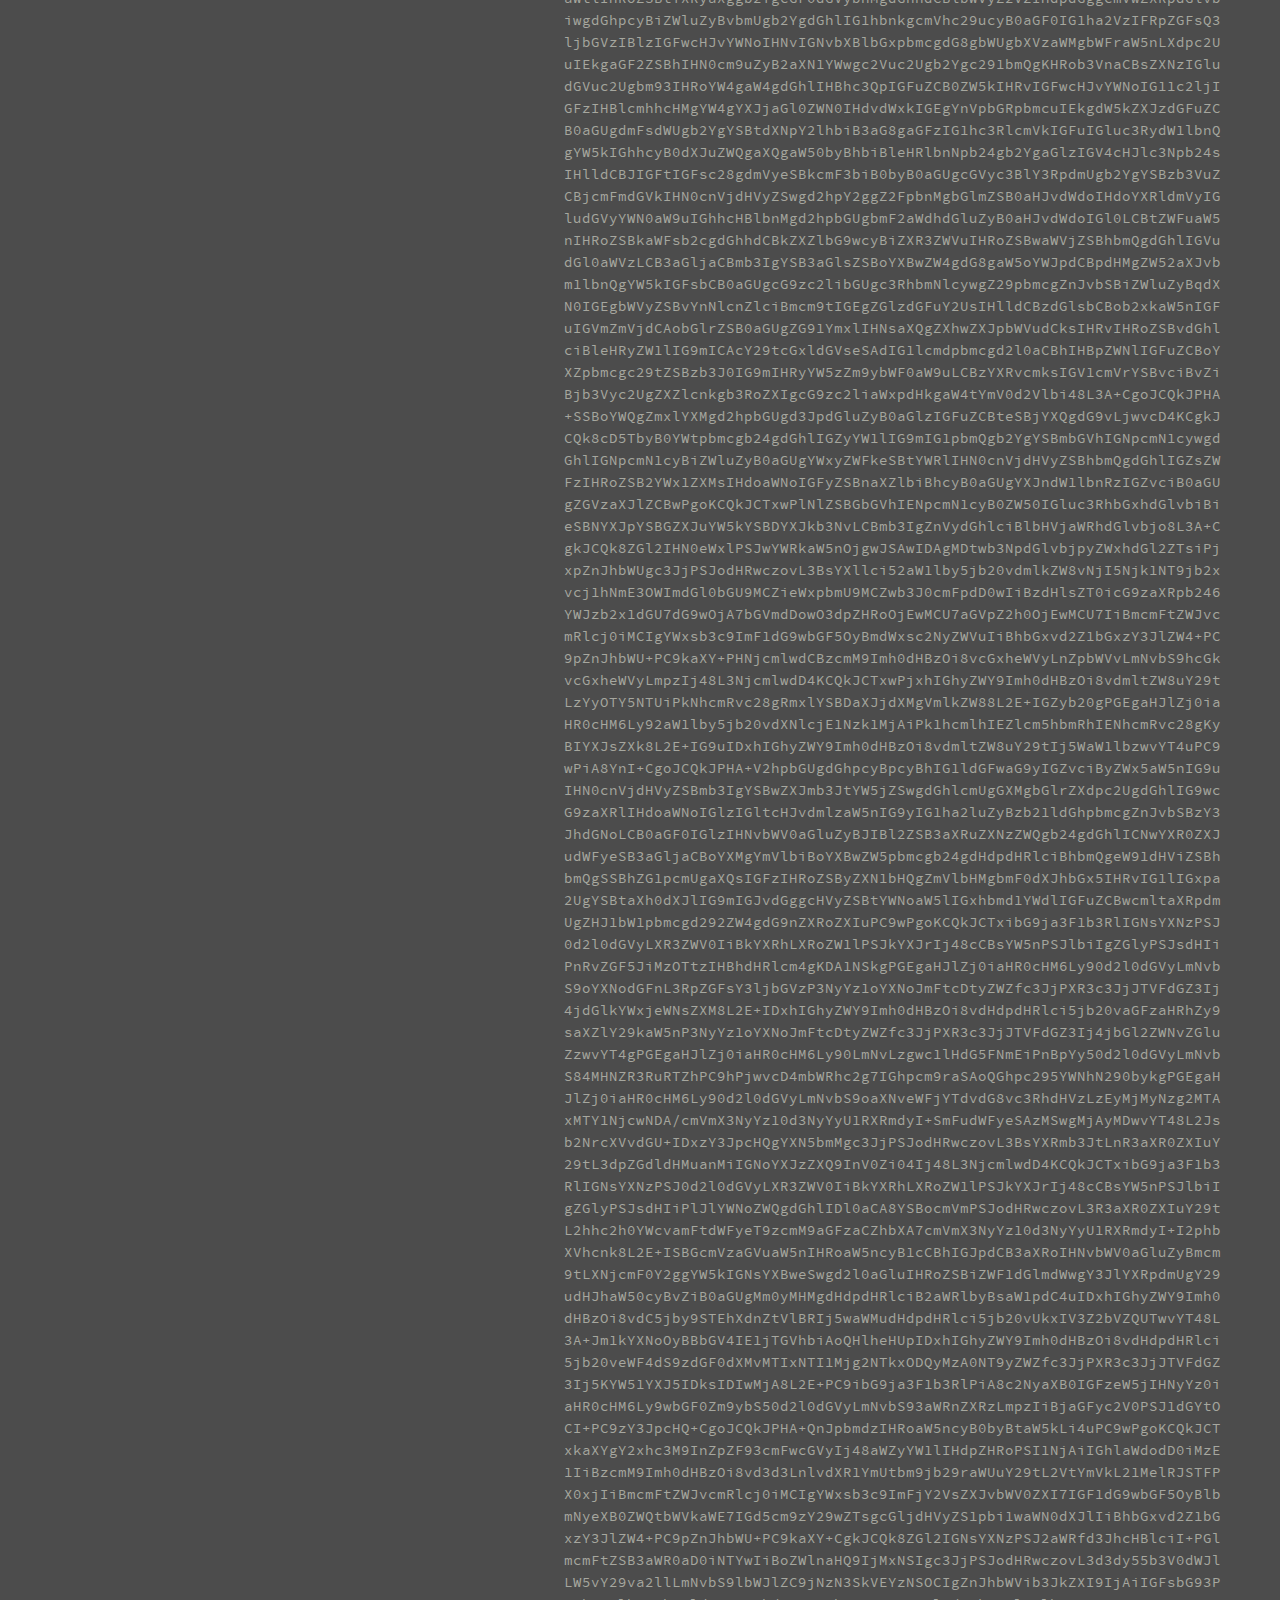
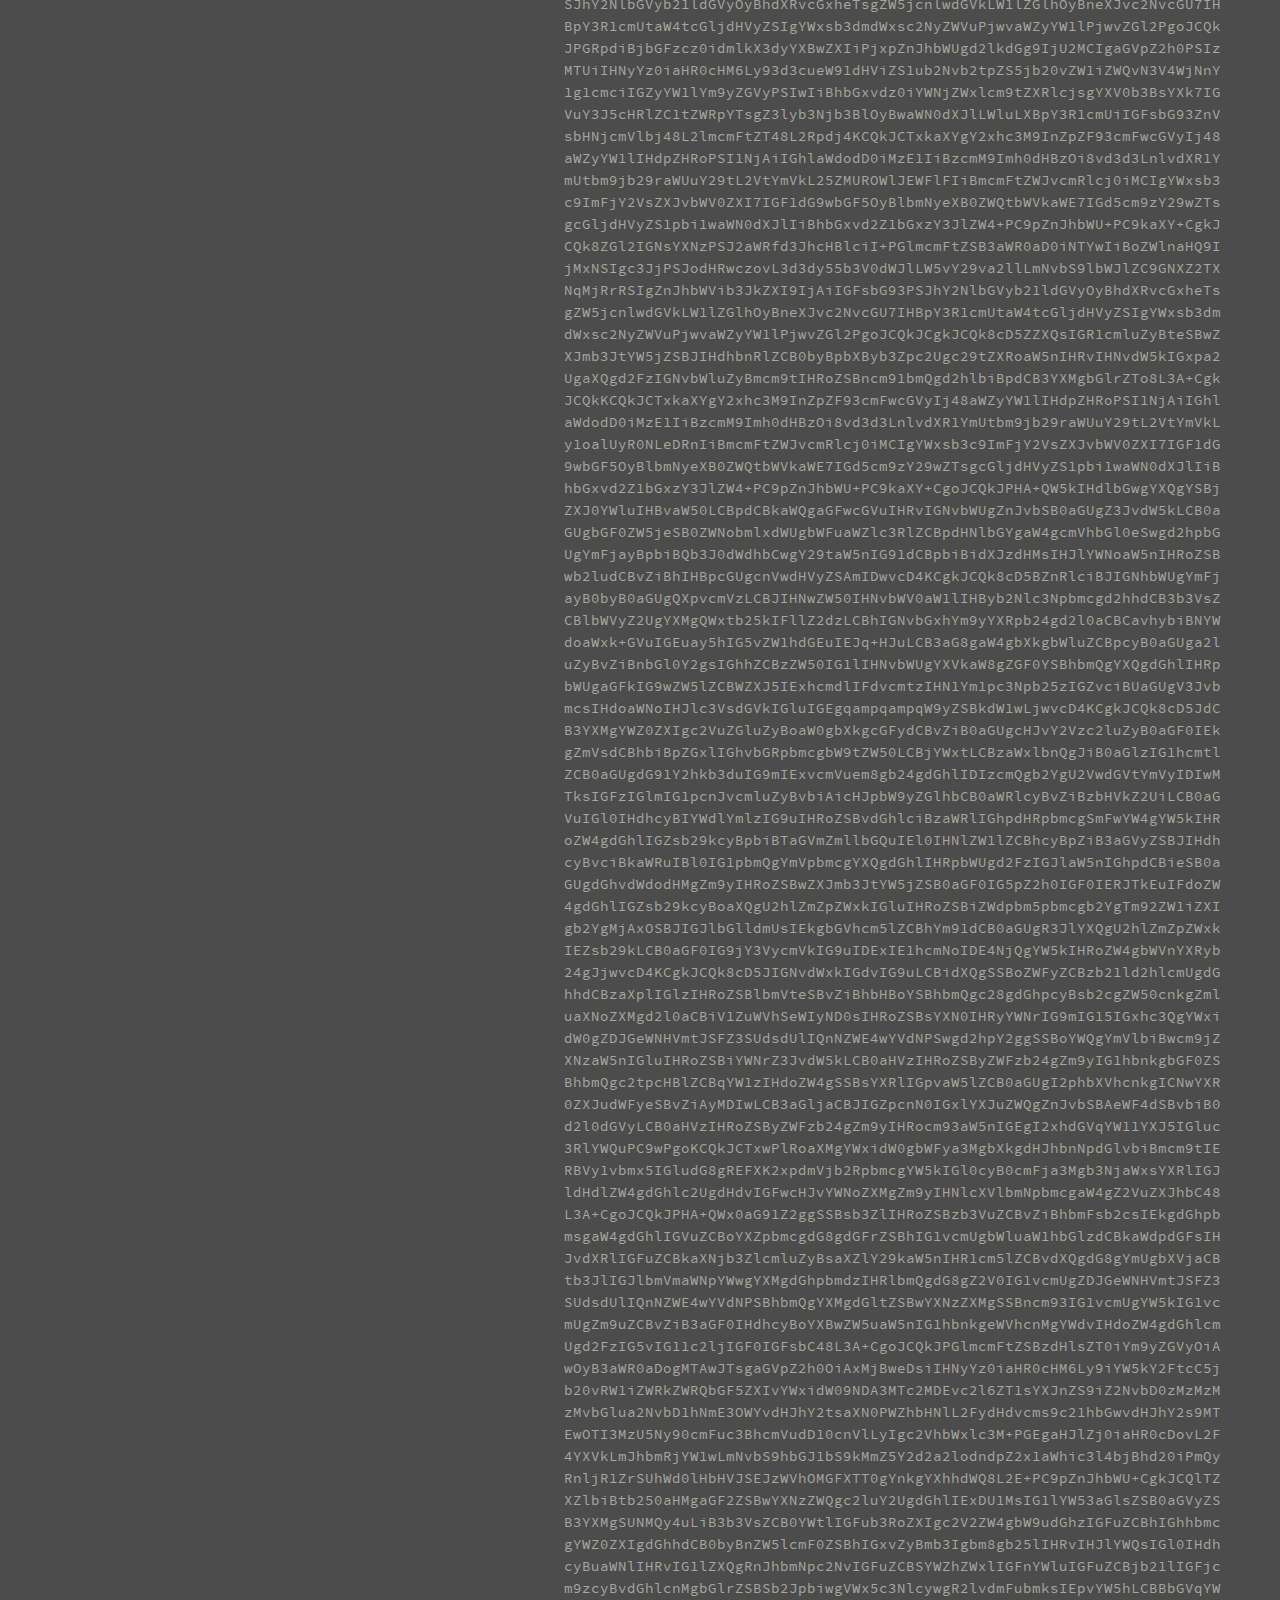
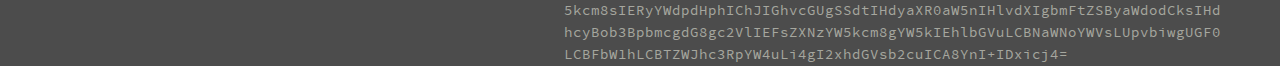
<file: posts/001.html>
<!DOCTYPE html>
<html lang="en">
<head>
	<meta charset="utf-8">
	<meta name="description" content="experience ax">
	<meta name="keywords" content="audio, sound, music, records, stochastic, generative, algorithmic, algorave, electro, idm, breaks, concrete, electroacoustic, computation, programming, live, coding, electronics, circuits, visual, video, graphics, matrix">
	<meta name="author" content="axis">
	<meta name="viewport" content="width=device-width, initial-scale=1.0">
	<title>ax > web</title>
	<link href="/../CSS/axstyle.css" rel="stylesheet" type="text/css">
	<link rel="shortcut icon" href="https://www.axaud.net/favicon.ico">
</head>
<body>
	<div class="container">
		<div class="sidebar">
			<ul>
				<li><pre><a href="/../index.html"><br><br>         ax</a></pre></li>
				<li><pre><a href="/../axaud.html">        aud {<br>        -- io</a></pre></li>
				<li><pre><a href="/../axlog.html">      } log {<br>    -- arithm</a></pre></li>
				<li><pre><a href="/../axcmp.html">      } cmp {<br>   -- utation</a></pre></li>
				<li><pre><a href="/../axelc.html">      } elc {<br>   -- tronics</a></pre></li>
				<li><pre><a href="/../axgph.html">      } gph {<br>       -- ics</a></pre></li>
				<li><pre><a href="/../axis.html">       } is {<br>-- @axaud.net<br><br></a></pre></li>
				<li><pre><a class="p_cw">© 20XX ax</a></pre></li>
			</ul>
		</div>
		<div class="main">
			<div class="localiser">
				<h4>ax > log</h4>
				<p class="targeter">$ <a href="../axlog.html">ls</a></p>
			</div>
			<div class="content">
				<!--<div class="img_container">
					<img src="../images/2jh9.jpg" alt="origin" class="blg_image">
					<div class="img_description">
					<p>this is a test</p>
				</div>-->
			<div class="post">
				<p>00101032020</p>
				<p style="word-wrap: break-word">
				[base64]/[base64]/[base64]
				</p>
				</div>
			</div>
		</div>
	</div>
</body>
</html>
</file>
<file: CSS/axstyle.css>
@charset "utf-8";
@font-face {
    font-family: 'source_code_proregular';
    font-style: normal;
    font-weight: normal;
    src: url(fonts/sourcecodepro-regular-webfont.woff2) format('woff2'),
         url(fonts/sourcecodepro-regular-webfont.woff) format('woff');
    font-display: fallback;
}

/*
=======================
	General
=======================
*/

html, body {
	height: 100%;
	letter-spacing:1px;
}

body {
	font-family: 'source_code_proregular';
	font-size: 14px;
	color: #a6a79f;
	background-color: #4c4c4c;
}

.container {
	height: 100%;
}

.main {
	float: right;
	width: 75%;
	height: 100%;
}

.content, .post {
	margin: 64px 25px 0px 120px;
	white-space: normal;
}

.p_start {
	font-size: 20px;
	font-weight: 700;
}

.p_cw {
	font-size: 10px;
	color: #4c4c4c;
}

/*
=======================
	Sidebar
=======================
*/

.sidebar {
	position: fixed;
	float: left;
	width: 25%;
	height: 100%;
	background: url(../images/axmenu.png) no-repeat right top;
	letter-spacing:1px;
}

.sidebar ul {
	float: right;
	margin-right: 40px;
}

.sidebar ul li {
	list-style: none;
}

.sidebar a:link {
	text-decoration: none;
	font-size: 20px;
	color: #808080;
	display: block;
	line-height: 23px;
}

.sidebar a:hover {
	color: #a6a79f;
}

.sidebar a:visited {
	color: #808080;
}

/*
=======================
	Localiser
=======================
*/

.localiser {
	position: fixed;
}

.targeter {
	font-size: 12px;
	max-width: 120px;
	word-wrap: break-word;
}

.targeter a:link {
	text-decoration: none;
	color: #a6a79b;
}

.targeter a:hover {
	color: #94a2a4;
}

.targeter a:visited {
	color: #a6a79b;
}

/*
=======================
	Worx
=======================
*/

.worx div {
	display:none;
	margin: 64px 0px 0px 120px;
	white-space: normal;
}

.worx div:target {
	display: block;
}

/*
=======================
	Repos
=======================
*/

#projects, #learning {
	display: none;
}

#projects div, #learning div {
	font-size: 0.75vw;
}

/*
=======================
	Blogger
=======================
*/

.post_entry {
	line-height: 22px;
}

.post ul li {
	list-style: none;
}

.post a:link {
	text-decoration: none;
	color: #899fad;
	word-wrap: break-word;
}

.post a:hover {
	color: #94a2a4;
}

.post a:visited {
	color: #a6a79b;
}

.code {
	border: 1px solid #a6a79b;
	/*padding-left: 5px;*/
	/*overflow-wrap: break-word;*/
	/*word-wrap: break-word;*/
	/*-webkit-hyphens: auto;*/
	/*-ms-hyphens: auto;*/
	/*-moz-hyphens: auto;*/
	/*hyphens: auto;*/
}

/*
=======================
	Graphics
=======================
*/

#still, #moving {
	display: none;
}

/*
=======================
	Images
=======================
*/

.blg_image {
	display: block;
	margin-top: 24px;
	margin-bottom: 24px;
	margin-left: auto;
	margin-right: auto;
	height: auto;
	max-width: 80%;
}	

.img_container {
	margin-bottom: 25px;
}

.img_description {
	text-align: center;
}

.img_opaque {
	opacity: 0.5;
	filter: alpha(opacity=50);
}

picture.lazy img {
	filter: blur(32px);
}

@keyframes fade-in {
	from {opacity: 0;}
	to {opacity: 1;}
}

.fade-in {
	animation: fade-in 2s ease;
}

.no-js .lazy {
	display: none;
}

/*
=======================
	Videos
=======================
*/

.vid_wrapper {
	position: relative;
	padding-bottom: 56.25%;
	padding-top: 25px;
	height: 0px;
}

.vid_wrapper iframe {
	position: absolute;
	left: 0px;
	top: 0px;
	right: 0px;
	bottom: 0px;
	height: 100%;
	width: 100%;
}
</file>
